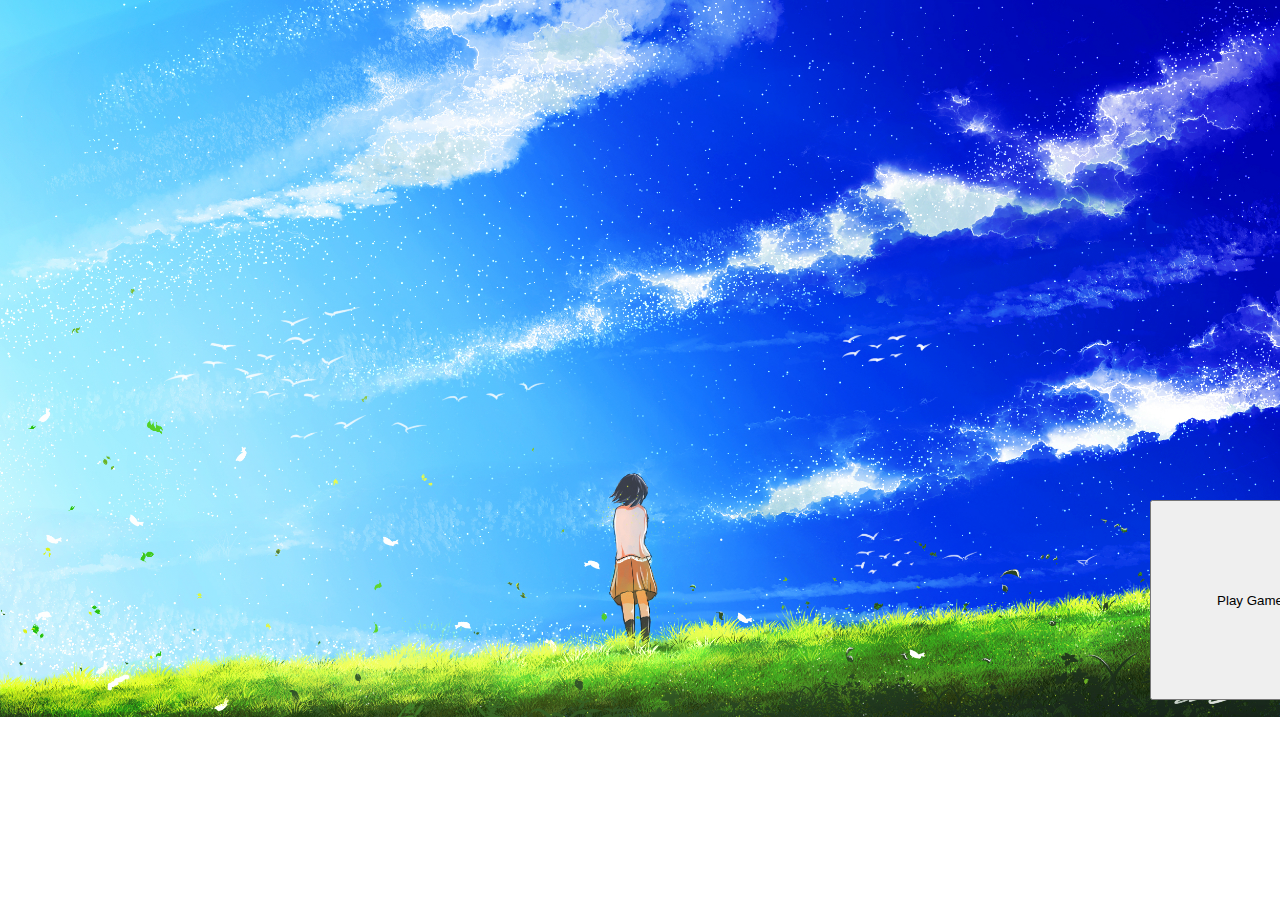
<file: index.html>
<!DOCTYPE html>

<head>
    <meta charset="UTF-8">
    <meta http-equiv="X-UA-Compatible" content="IE=edge">
    <meta name="viewport" content="width=device-width, initial-scale=1.0">
    <link rel="stylesheet" href="index.css">
    <title>Document</title>
    <script src="app.js" async defer></script>
</head>

<html>

<body>
    <form action="play.html">
        <button id="button">Play Game</button>
    </form>
</body>
</file>
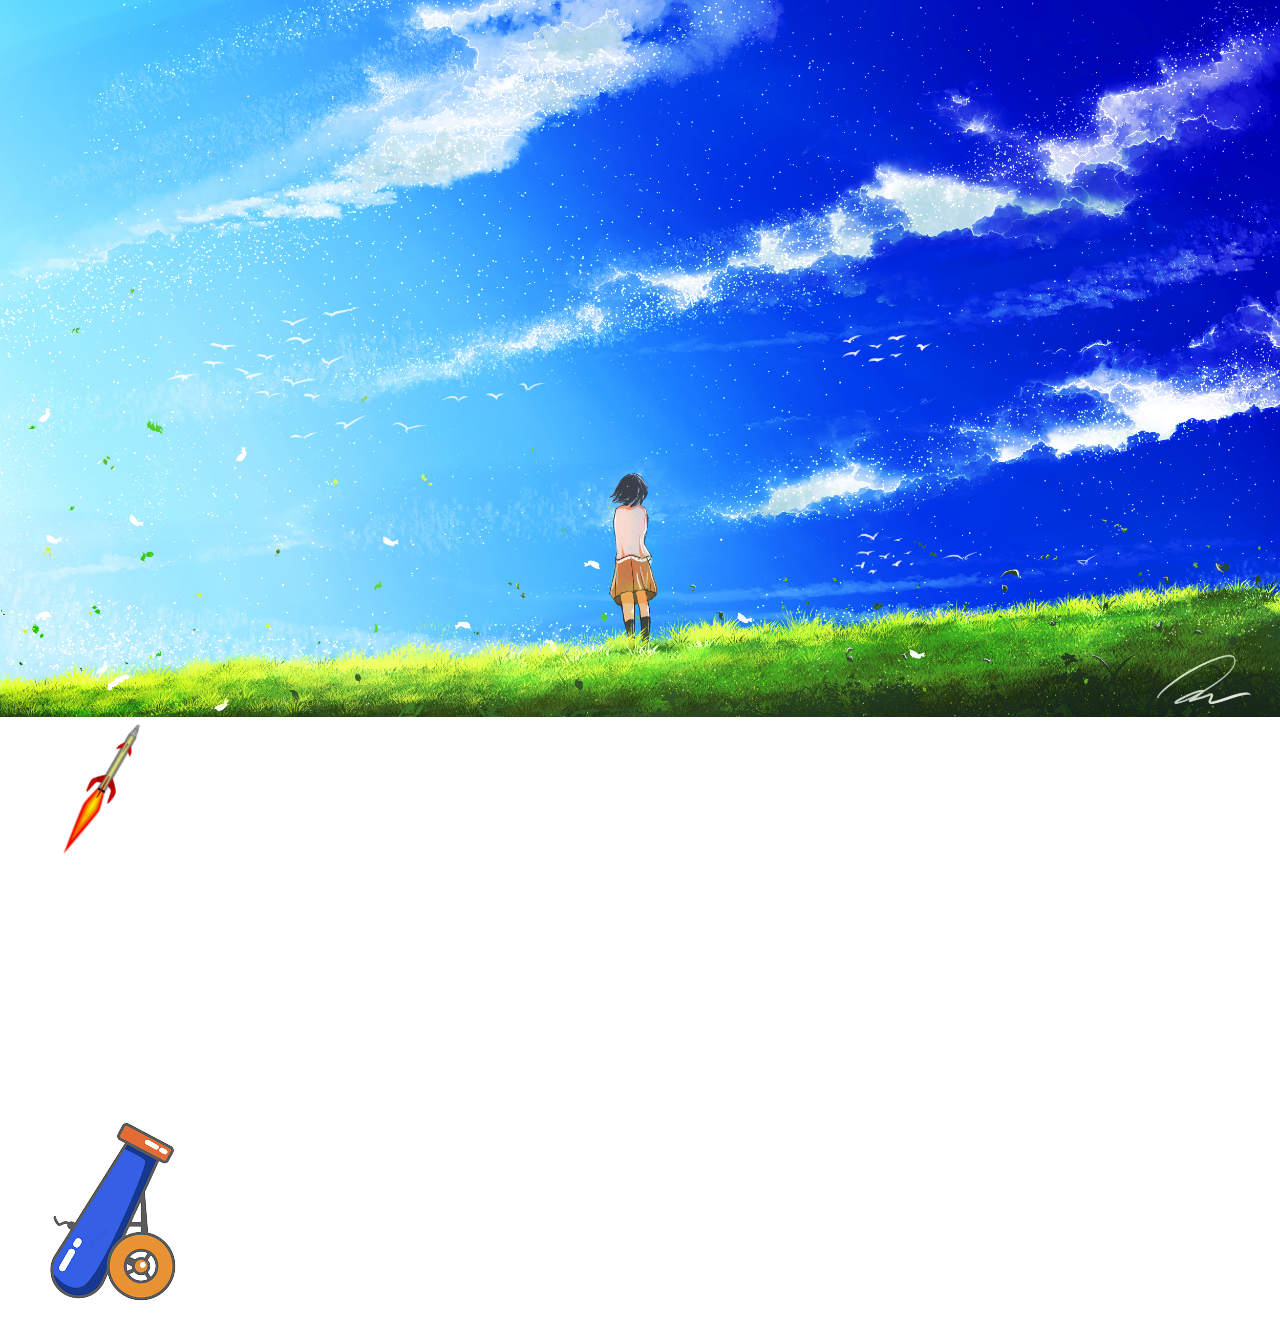
<file: play.html>
<!DOCTYPE html>

<head>
    <meta charset="UTF-8">
    <meta http-equiv="X-UA-Compatible" content="IE=edge">
    <meta name="viewport" content="width=device-width, initial-scale=1.0">
    <link rel="stylesheet" href="index.css">
    <title>Document</title>
    <script src="app.js" async defer></script>
</head>

<html>

<body class="my-selector">

    <p>
        <!-- <button id="button" onclick="myMove()">Click Me</button> -->
    </p>

    <div id="plane1">
        <img id="plane" src="plane.png">
        <h1 id="num1" class="number">
            </h1`>
    </div>

    <div id="plane2">
        <img id="plane" src="plane.png">
        <h1 id="num2" class="number"></h1>
    </div>

    <div id="plane3">
        <img id="plane" src="plane.png">
        <h1 id="num3" class="number"></h1>
    </div>

    <div id="plane4">
        <img id="plane" src="plane.png">
        <h1 id="num4" class="number"></h1>
    </div>

    <img id="canon" src="canon.png">

    <img id="missle" src="missle.png">

    <div class="numbers">
        <h1>
            <span id="mathNum1"></span>
            <span id="operator"></span>
            <span id="mathNum2"></span>
        </h1>
    </div>

    <div class="table">
        <div class="cell">
            <h5 class="text">Correct: <span id="correct"></span> </h5>
        </div>
        <div class="cell">
            <h5 class="text">Lives: <span id="incorrect"></span></h5>
        </div>
    </div>

</body>
<html>
</file>
<file: index.css>
body {
    background-image: url(skyBackground.jpeg);
    background-size: cover;
    background-repeat: no-repeat;
    overflow: hidden;
}

.number {
    position: absolute;
    top: 26%;
    left: 90%;
    color: white;
}

.my-selector {
    cursor: crosshair;
}

.numbers {
    position: absolute;
    height: 100px;
    width: 200px;
    top: 1000px;
    left: 1500px;
    border: 10px solid black;
    background-color: antiquewhite;
}

.cell {
    display: flex;
    margin: 0 0 0 0;
    background-color: #DAF7A6;
    width: 100%;
    height: 100%;
    border: 1px solid black;
}

.text {
    margin: 0px 0px 0px 2px;
    text-align: left;
    color: black;
}

.table {
    background-color: #DAF7A6;
    display: flex;
    height: 100px;
    width: 200px;
    justify-content: end;
    position: absolute;
    top: 1003px;
    left: 2000px;
    border: 3px solid black;
}

#button {
    position: absolute;
    height: 200px;
    width: 200px;
    top: 500px;
    left: 1150px;
}

#mathNum1 {
    margin-left: 50px;
    margin-top: 30px;
}

#canon {
    position: absolute;
    top: 1100px;
    left: 0px;
    z-index: 2;
}

#missle {
    position: absolute;
    width: 75px;
    height: 150px;
    bottom: 35px;
    left: 64px;
    transform: rotate(30deg);
}

#plane1 {
    display: flex;
    position: relative;
    width: 150px;
    height: 150px;
    top: 0px;
    left: 2550px;

}

#plane2 {
    display: flex;
    position: relative;
    width: 150px;
    height: 150px;
    top: 50px;
    left: 2550px;

}

#plane3 {
    display: flex;
    position: relative;
    width: 150px;
    height: 150px;
    top: 100px;
    left: 2550px;

}

#plane4 {
    display: flex;
    position: relative;
    width: 150px;
    height: 150px;
    top: 150px;
    left: 2550px;

}

#number {
    position: absolute;
    top: 26%;
    left: 90%;
    color: white;
}
</file>
